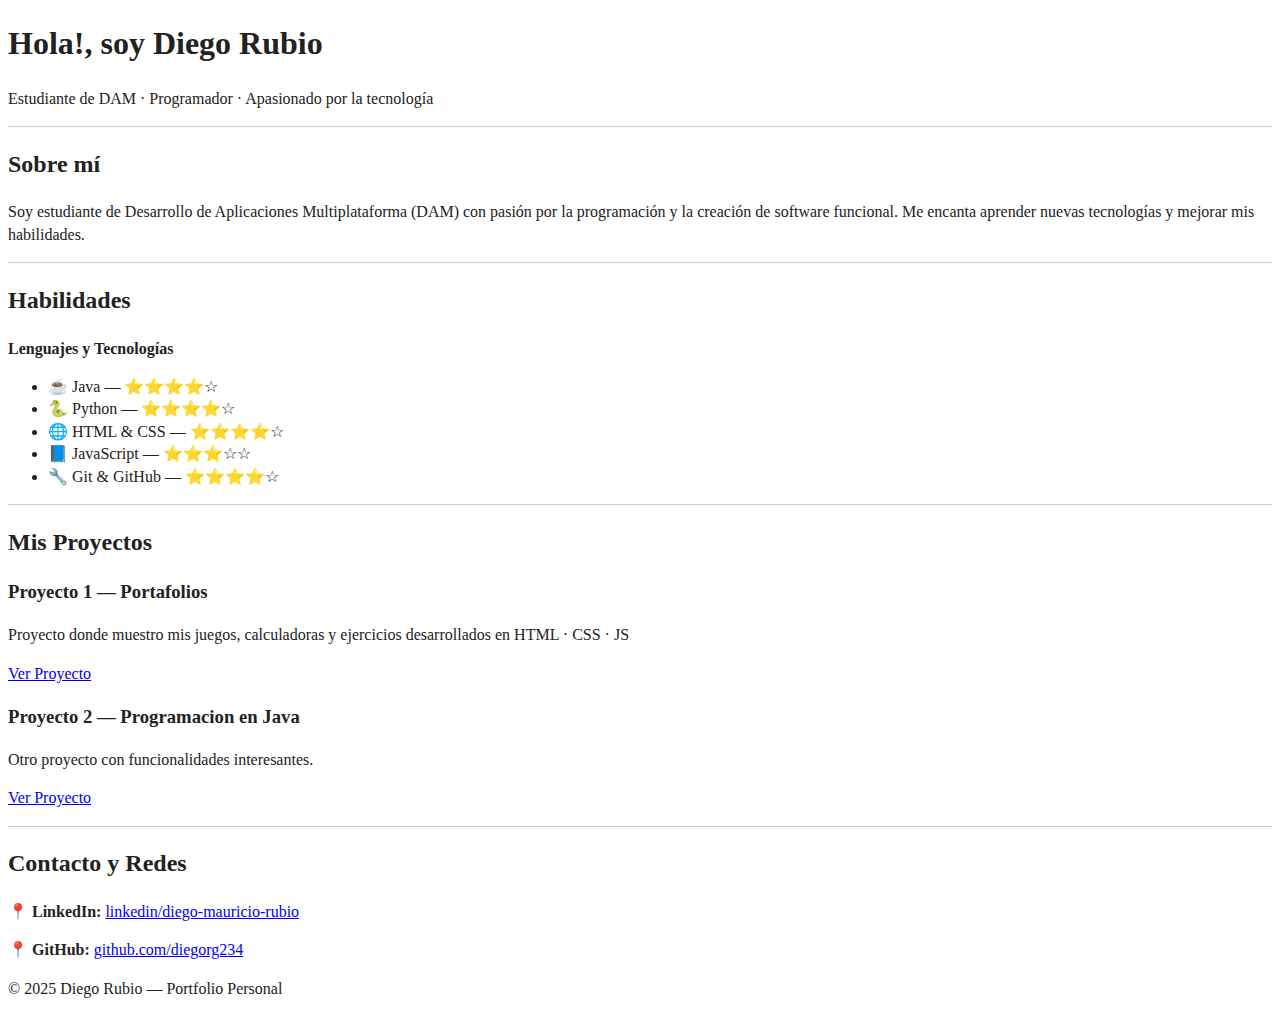
<file: index.html>
<!doctype html>
<html lang="es">

<head>
  <meta charset="utf-8">
  <meta name="viewport" content="width=device-width, initial-scale=1">
  <title>Diego Rubio - Portfolio</title>

  <link rel="stylesheet" href="css/style.css">
  <meta name="description" content="Portfolio de Diego Rubio, estudiante de DAM y programador.">
</head>

<body>

  <!-- HERO -->
  <header class="hero">
    <div class="container">
      <h1>Hola!, soy Diego Rubio</h1>
      <p class="subtitulo">Estudiante de DAM · Programador · Apasionado por la tecnología</p>
    </div>
  </header>

  <hr>

  <!-- SOBRE MI -->
  <section class="container">
    <h2>Sobre mí</h2>
    <p>
      Soy estudiante de Desarrollo de Aplicaciones Multiplataforma (DAM) con pasión por la programación y la creación de software funcional. 
      Me encanta aprender nuevas tecnologías y mejorar mis habilidades.
    </p>
  </section>

  <hr>

  <!-- HABILIDADES -->
  <section class="container">
    <h2>Habilidades</h2>
    <div class="card">
      <p><strong>Lenguajes y Tecnologías</strong></p>
      <ul>
        <li>☕ Java — ⭐⭐⭐⭐☆</li>
        <li>🐍 Python — ⭐⭐⭐⭐☆</li>
        <li>🌐 HTML & CSS — ⭐⭐⭐⭐☆</li>
        <li>📘 JavaScript — ⭐⭐⭐☆☆</li>
        <li>🔧 Git & GitHub — ⭐⭐⭐⭐☆</li>
      </ul>
    </div>
  </section>

  <hr>

  <!-- PROYECTOS -->
  <section class="container">
    <h2>Mis Proyectos</h2>

    <div class="card">
      <h3>Proyecto 1 — Portafolios</h3>
      <p>Proyecto donde muestro mis juegos, calculadoras y ejercicios desarrollados en HTML · CSS · JS</p>

    
      <a href="PortafoliosEntero/portafolios.html" target="_blank" class="btn">Ver Proyecto</a>
    </div>

    <div class="card">
      <h3>Proyecto 2 — Programacion en Java</h3>
      <p>Otro proyecto con funcionalidades interesantes.</p>
      <a href="#" class="btn">Ver Proyecto</a>
    </div>

    <hr>
  </section>


  <!-- CONTACTO -->
  <section class="container">
    <h2>Contacto y Redes</h2>

    <div class="card">
      <p>📍 <strong>LinkedIn:</strong> 
        <a href="https://www.linkedin.com/in/diego-mauricio-rubio-guzman-2079b9398" target="_blank">
          linkedin/diego-mauricio-rubio
        </a>
      </p>

      <p>📍 <strong>GitHub:</strong> 
        <a href="https://github.com/diegorg234" target="_blank">
          github.com/diegorg234
        </a>
      </p>
    </div>
  </section>

  <footer>
    <p>© 2025 Diego Rubio — Portfolio Personal</p>
  </footer>

</body>
</html>
</file>
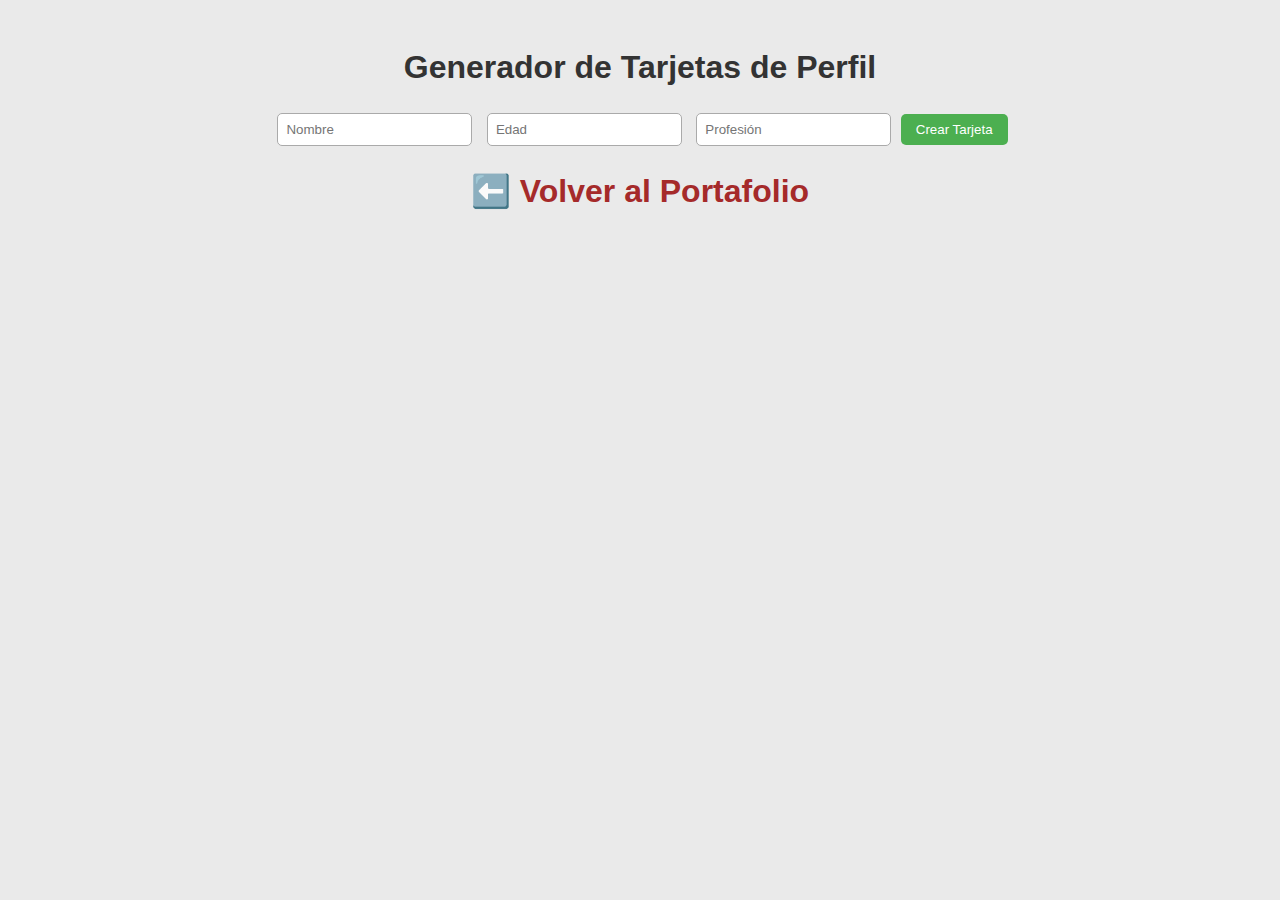
<file: portafolios donde dejar proyectos LLMM/index.html>
<!DOCTYPE html>
<html lang="es">
<head>
    <meta charset="UTF-8">
    <title>Generador de Tarjetas de Perfil</title>
    <link rel="stylesheet" href="styles.css">
</head>
<body>
    <h1>Generador de Tarjetas de Perfil</h1>

    <div class="formulario">
        <input type="text" id="nombre" placeholder="Nombre">
        <input type="number" id="edad" placeholder="Edad">
        <input type="text" id="profesion" placeholder="Profesión">
        <button id="crear">Crear Tarjeta</button>
        <h1><a href="portafolios.html" style="color: brown; text-decoration: none;">⬅️ Volver al Portafolio</a></h1>
    </div>

    <div id="contenedor" class="contenedor"></div>

    <script src="script.js"></script>
</body>
</html>
</file>
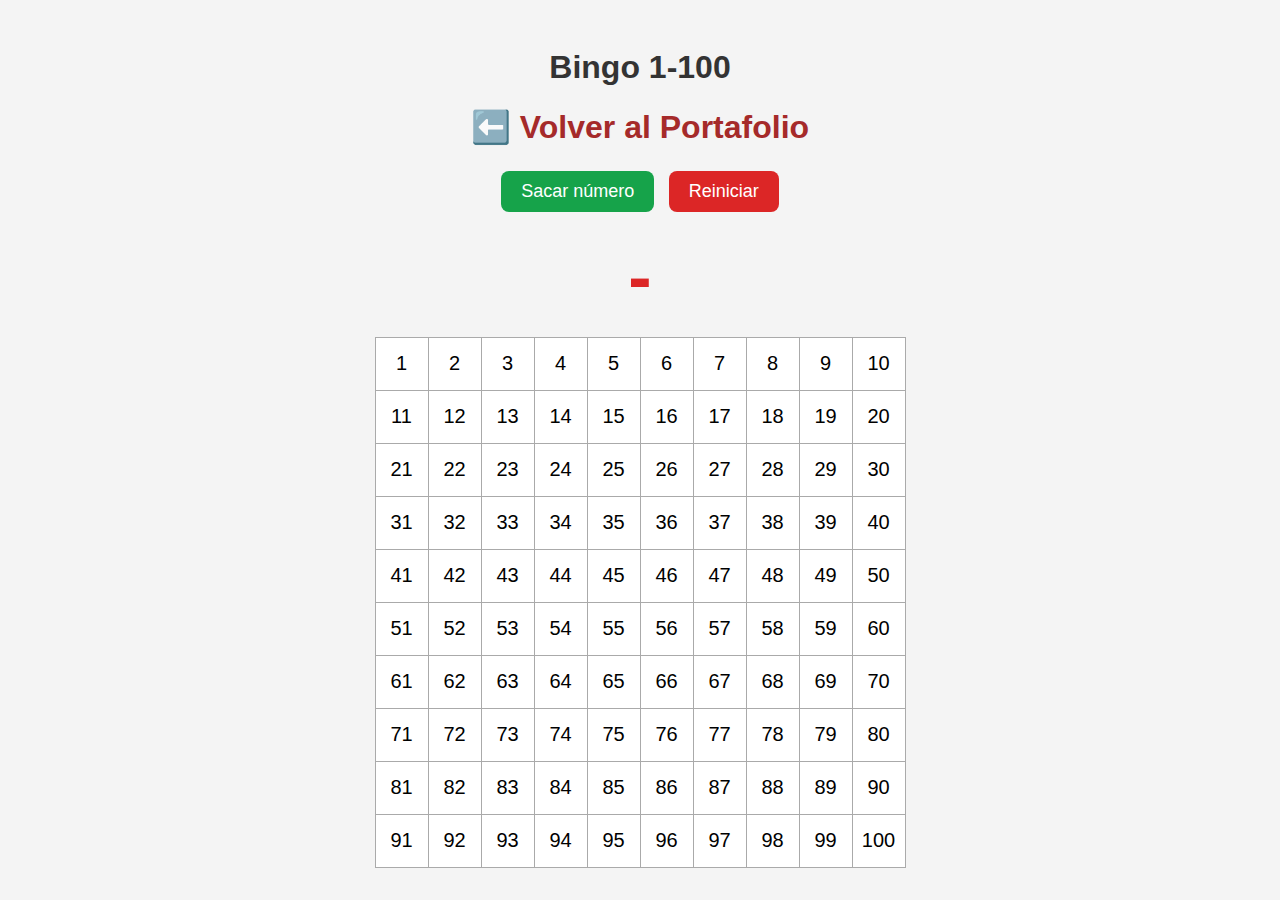
<file: portafolios donde dejar proyectos LLMM/bingo.html>
<!DOCTYPE html>
<html lang="es">
<head>
    <meta charset="UTF-8">
    <title>Bingo 1-100</title>
    <link rel="stylesheet" href="bingo.css">
</head>
<body>
    <h1>Bingo 1-100</h1>

    <div id="controls">
         <h1><a href="portafolios.html" style="color: brown; text-decoration: none;">⬅️ Volver al Portafolio</a></h1>
        <button id="sacarBtn" onclick="sacarNumero()">Sacar número</button>
        <button id="reiniciarBtn" onclick="limpiarBingo()">Reiniciar</button>
    </div>

    <div id="Resultado">-</div>

    <table id="tabla"></table>

    <script src="bingo.js"></script>
</body>
</html>
</file>
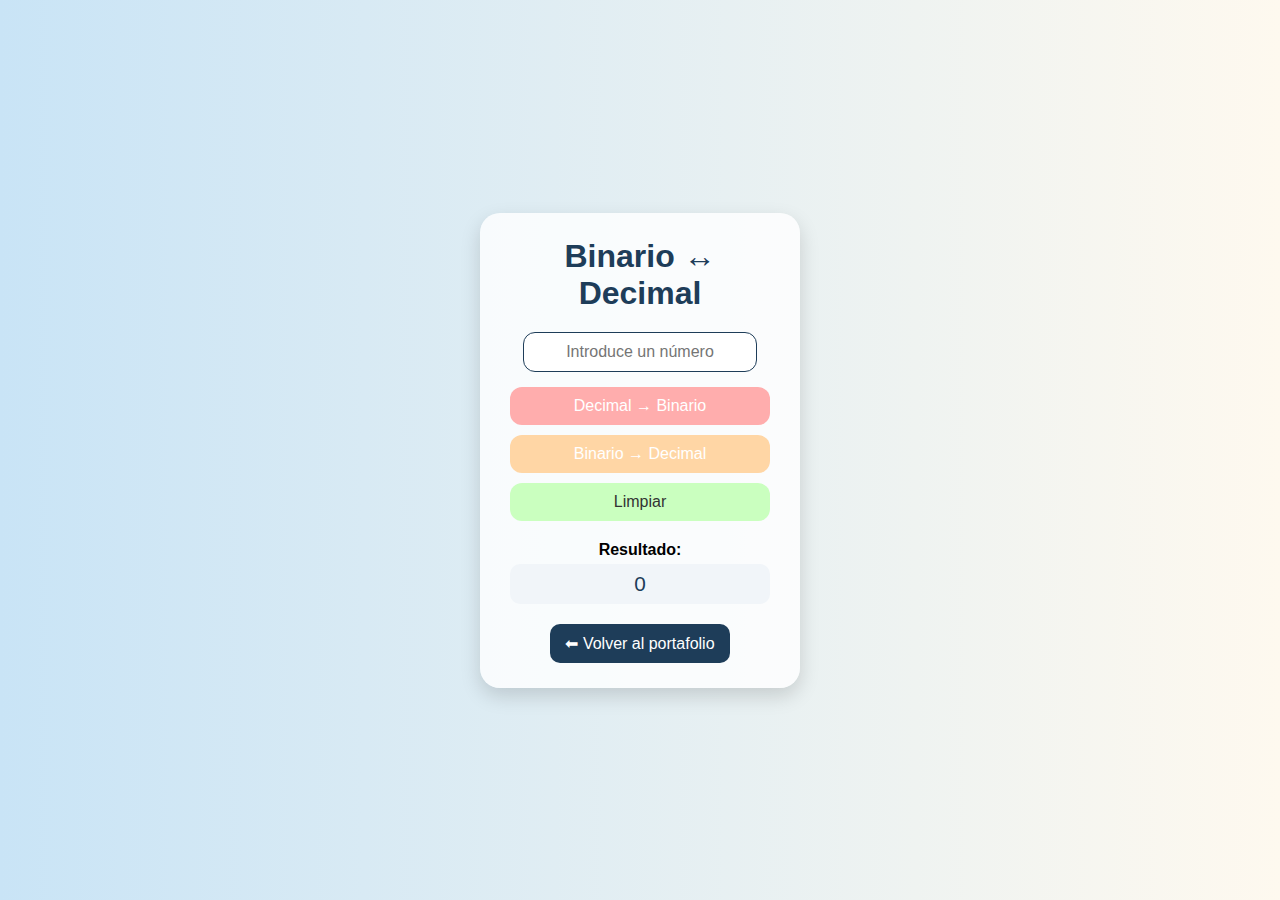
<file: portafolios donde dejar proyectos LLMM/calculadoraabinariadecimalDiego.html>
<!DOCTYPE html>
<html lang="es">
<head>
    <meta charset="UTF-8">
    <meta name="viewport" content="width=device-width, initial-scale=1.0">
    <title>Calculadora Binario–Decimal Diego</title>
    <style>
        /* Reset básico */
        * { margin:0; padding:0; box-sizing:border-box; font-family:'Segoe UI', Tahoma, Geneva, Verdana, sans-serif; }

        body {
            display:flex; justify-content:center; align-items:center;
            height:100vh;
            background: linear-gradient(to right, #c9e4f6, #fef9ef);
        }

        .calculadora {
            background-color:#ffffffcc;
            padding:25px 30px;
            border-radius:20px;
            box-shadow:0 8px 20px rgba(0,0,0,0.15);
            text-align:center;
            width:320px;
        }

        .calculadora h1 { color:#1e3d59; margin-bottom:20px; }

        #entrada {
            width:90%;
            padding:10px;
            border-radius:12px;
            border:1px solid #1e3d59;
            margin-bottom:15px;
            text-align:center;
            font-size:1rem;
        }

        .botones {
            display:flex; flex-direction:column; gap:10px; margin-bottom:20px;
        }

        .botones button {
            padding:10px;
            border:none;
            border-radius:12px;
            font-size:1rem;
            cursor:pointer;
            transition:all 0.3s;
        }

        .botones button:hover {
            transform:translateY(-2px);
            box-shadow:0 5px 15px rgba(0,0,0,0.1);
        }

        .botones button:nth-child(1){background-color:#ffadad; color:#fff;}
        .botones button:nth-child(2){background-color:#ffd6a5; color:#fff;}
        .botones button:nth-child(3){background-color:#caffbf; color:#333;}

        .resultado p:first-child { font-weight:bold; margin-bottom:5px; }
        #salida {
            font-size:1.3rem;
            color:#1e3d59;
            background-color:#f1f5f9;
            padding:8px;
            border-radius:10px;
        }

        a.volver {
            display:inline-block;
            margin-top:20px;
            background:#1e3d59;
            color:#fff;
            padding:10px 15px;
            border-radius:10px;
            text-decoration:none;
            transition:0.3s;
        }
        a.volver:hover { background:#142838; }
    </style>
</head>
<body>
    <div class="calculadora">
        <h1>Binario ↔ Decimal</h1>
        <input type="text" id="entrada" placeholder="Introduce un número" />
        <div class="botones">
            <button onclick="convertirABinario()">Decimal → Binario</button>
            <button onclick="convertirADecimal()">Binario → Decimal</button>
            <button onclick="limpiar()">Limpiar</button>
        </div>
        <div class="resultado">
            <p>Resultado:</p>
            <p id="salida">0</p>
        </div>
        <a href="portafolios.html" class="volver">⬅ Volver al portafolio</a>
    </div>

    <script>
        const entrada = document.getElementById('entrada');
        const salida = document.getElementById('salida');

        function convertirABinario() {
            let valor = entrada.value.trim();
            if(valor === "" || isNaN(valor)){
                salida.textContent = "Introduce un número decimal válido";
                return;
            }
            salida.textContent = parseInt(valor).toString(2);
        }

        function convertirADecimal() {
            let valor = entrada.value.trim();
            if(!/^[01]+$/.test(valor)){
                salida.textContent = "Introduce un número binario válido";
                return;
            }
            salida.textContent = parseInt(valor, 2);
        }

        function limpiar() {
            entrada.value = "";
            salida.textContent = "0";
			
        }
		
    </script>
</body>
</html>
</file>
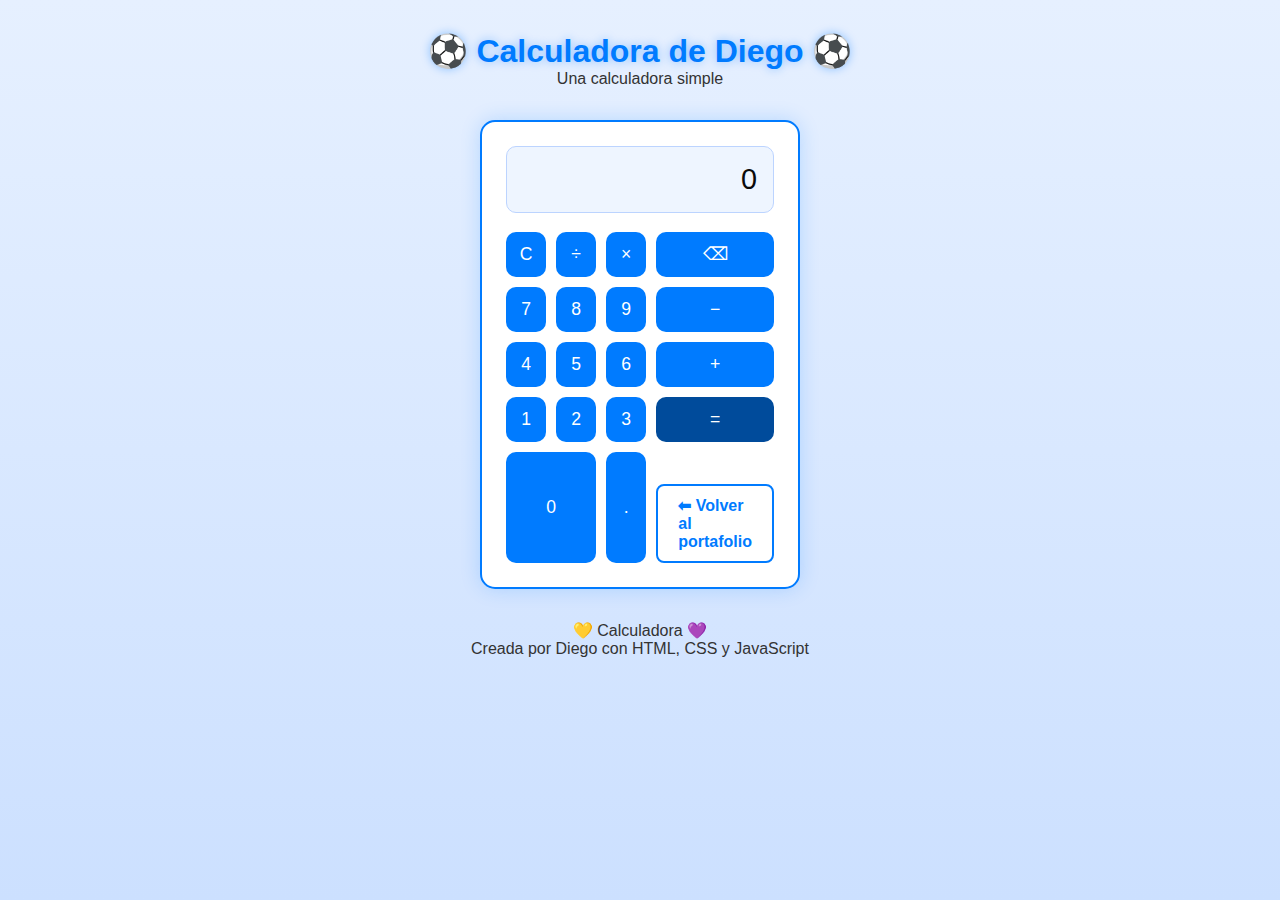
<file: portafolios donde dejar proyectos LLMM/calculadoranormalDiego.html>
<!DOCTYPE html>
<html lang="es">
<head>
  <meta charset="UTF-8">
  <title>Calculadora de Diego ⚽</title>
  <link rel="stylesheet" href="calculadoranormalDiego.css">
  <script src="calculadoranormalDiego.js" defer></script>
</head>

<body>
  <header>
    <h1>⚽ Calculadora de Diego ⚽</h1>
    <p>Una calculadora simple </p>
  </header>

  <main>
    <div class="calc">
      <div class="pantalla" id="pantalla">0</div>

      <div class="botones">
        <button class="btn" data-valor="C">C</button>
        <button class="btn" data-valor="/">÷</button>
        <button class="btn" data-valor="*">×</button>
        <button class="btn" data-valor="⌫">⌫</button>

        <button class="btn" data-valor="7">7</button>
        <button class="btn" data-valor="8">8</button>
        <button class="btn" data-valor="9">9</button>
        <button class="btn" data-valor="-">−</button>

        <button class="btn" data-valor="4">4</button>
        <button class="btn" data-valor="5">5</button>
        <button class="btn" data-valor="6">6</button>
        <button class="btn" data-valor="+">+</button>

        <button class="btn" data-valor="1">1</button>
        <button class="btn" data-valor="2">2</button>
        <button class="btn" data-valor="3">3</button>
        <button class="btn igual" data-valor="=">=</button>

        <button class="btn cero" data-valor="0">0</button>
        <button class="btn" data-valor=".">.</button>
		<a href="portafolios.html" class="btn-volver">⬅ Volver al portafolio</a>
      </div>
    </div>
  </main>

  <footer>
    <p>💛 Calculadora 💜</p>
    <p>Creada por Diego con HTML, CSS y JavaScript</p>
  </footer>
</body>
</html>
</file>
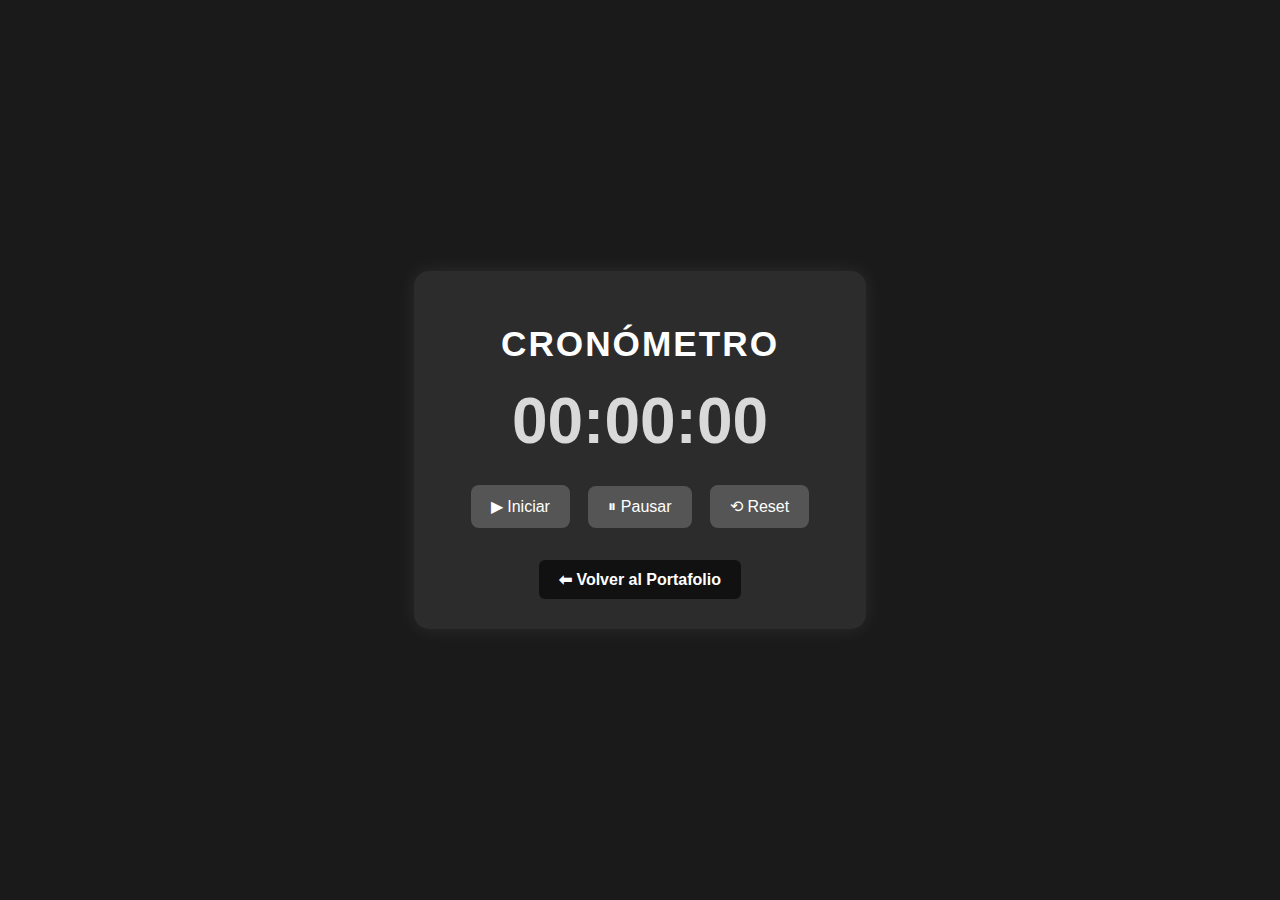
<file: portafolios donde dejar proyectos LLMM/CronometroRELOJ.html>
<!DOCTYPE html>
<html lang="es">
<head>
<meta charset="UTF-8">
<title>Cronómetro</title>

<style>
    body {
        font-family: Arial, sans-serif;
        background: #1a1a1a;
        color: #e6e6e6;
        display: flex;
        justify-content: center;
        align-items: center;
        height: 100vh;
        margin: 0;
    }

    .container {
        text-align: center;
        background: #2c2c2c;
        padding: 30px 50px;
        border-radius: 15px;
        box-shadow: 0px 0px 20px rgba(255,255,255,0.08);
    }

    h1 {
        font-size: 2.2rem;
        margin-bottom: 20px;
        letter-spacing: 2px;
        color: #fff;
    }

    #display {
        font-size: 4rem;
        font-weight: bold;
        margin: 20px 0;
        color: #d9d9d9;
    }

    button {
        background: #555;
        border: none;
        color: white;
        font-size: 1rem;
        padding: 12px 20px;
        margin: 7px;
        border-radius: 8px;
        cursor: pointer;
        transition: 0.2s;
    }

    button:hover {
        background: #888;
    }

    .btn-volver {
        margin-top: 25px;
        display: inline-block;
        background: #111;
        padding: 10px 20px;
        border-radius: 6px;
        text-decoration: none;
        color: white;
        font-weight: bold;
    }

    .btn-volver:hover {
        background: #333;
    }
</style>

<script>
    let tiempo = 0;
    let intervalo;

    function actualizarCronometro() {
        tiempo++;
        let min = String(Math.floor(tiempo / 6000)).padStart(2, '0');
        let seg = String(Math.floor((tiempo / 100) % 60)).padStart(2, '0');
        let ms = String(tiempo % 100).padStart(2, '0');
        document.getElementById("display").textContent = `${min}:${seg}:${ms}`;
    }

    function iniciar() {
        if (!intervalo) {
            intervalo = setInterval(actualizarCronometro, 10);
        }
    }

    function pausar() {
        clearInterval(intervalo);
        intervalo = null;
    }

    function reiniciar() {
        pausar();
        tiempo = 0;
        document.getElementById("display").textContent = "00:00:00";
    }
</script>

</head>
<body>

<div class="container">
    <h1>CRONÓMETRO</h1>

    <div id="display">00:00:00</div>

    <button onclick="iniciar()">▶ Iniciar</button>
    <button onclick="pausar()">⏸ Pausar</button>
    <button onclick="reiniciar()">⟲ Reset</button>

    <br>
    <a href="portafolios.html" class="btn-volver">⬅ Volver al Portafolio</a>
</div>

</body>
</html>
</file>
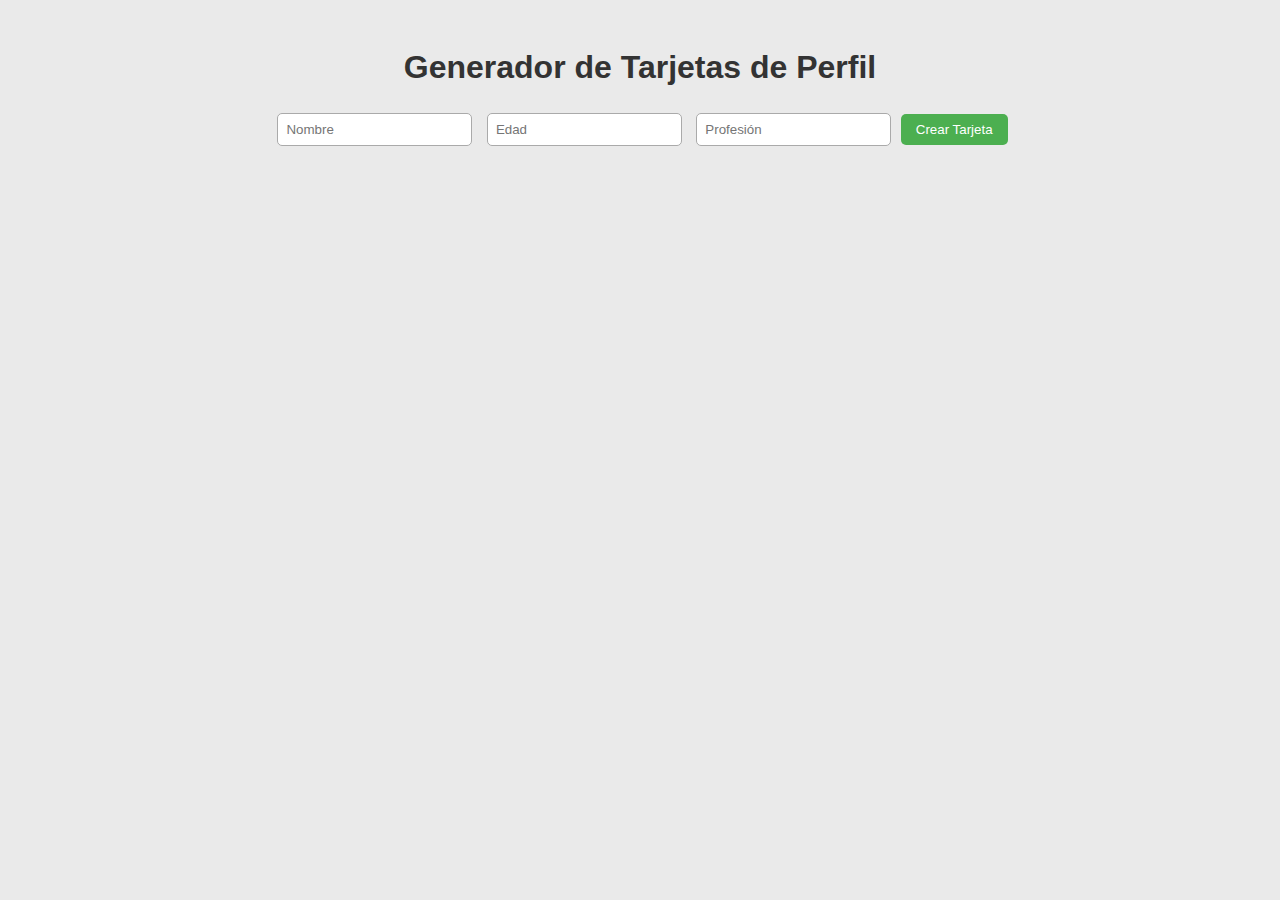
<file: portafolios donde dejar proyectos LLMM/Ejercicio generador tarjetas.html>
<!DOCTYPE html>
<html lang="es">
<head>
  <meta charset="UTF-8">
  <title>Generador de Tarjetas</title>
  <style>
    body {
      font-family: Arial, sans-serif;
      background-color: #eaeaea;
      text-align: center;
      padding: 20px;
    }

    h1 {
      color: #333;
    }

    .formulario {
      margin-bottom: 20px;
    }

    input {
      padding: 8px;
      margin: 5px;
      border-radius: 5px;
      border: 1px solid #aaa;
    }

    button {
      padding: 8px 15px;
      border-radius: 5px;
      border: none;
      background-color: #4CAF50;
      color: white;
      cursor: pointer;
    }

    button:hover {
      background-color: #45a049;
    }

    .contenedor {
      display: flex;
      flex-wrap: wrap;
      justify-content: center;
    }

    .tarjeta {
      border: 2px solid #333;
      padding: 15px;
      margin: 10px;
      border-radius: 10px;
      width: 200px;
      background-color: #f2f2f2;
      box-shadow: 2px 2px 5px rgba(0,0,0,0.2);
      position: relative;
    }

    .tarjeta img {
      width: 100%;
      border-radius: 10px;
      margin-bottom: 10px;
    }

    .tarjeta button.eliminar {
      margin-top: 10px;
      padding: 5px 10px;
      background-color: #ff4d4d;
      color: white;
      border: none;
      border-radius: 5px;
      cursor: pointer;
    }

    .tarjeta button.eliminar:hover {
      background-color: #e60000;
    }
  </style>
</head>
<body>
  <h1>Generador de Tarjetas de Perfil</h1>
  
  <div class="formulario">
    <input type="text" id="nombre" placeholder="Nombre">
    <input type="number" id="edad" placeholder="Edad">
    <input type="text" id="profesion" placeholder="Profesión">
    <button id="crear">Crear Tarjeta</button>
  </div>
  
  <div id="contenedor" class="contenedor"></div>

  <script>
    const nombre = document.getElementById("nombre");
    const edad = document.getElementById("edad");
    const profesion = document.getElementById("profesion");
    const contenedor = document.getElementById("contenedor");
    const crear = document.getElementById("crear");

    crear.addEventListener("click", async function() {
      if (nombre.value === "" || edad.value === "" || profesion.value === "") {
        alert("Por favor, completa todos los campos");
        return;
      }

      // Obtener imagen aleatoria de la API Random User
      let imagenUrl = "";
      try {
        const respuesta = await fetch("https://randomuser.me/api/");
        const data = await respuesta.json();
        imagenUrl = data.results[0].picture.medium;
      } catch (error) {
        console.log("Error al obtener imagen:", error);
        imagenUrl = "https://via.placeholder.com/150"; // fallback
      }

      // Crear tarjeta
      const tarjeta = document.createElement("div");
      tarjeta.classList.add("tarjeta");

      // Cambiar color según la edad
      if (parseInt(edad.value) < 18) {
        tarjeta.style.backgroundColor = "#a0c4ff"; // azul
      } else {
        tarjeta.style.backgroundColor = "#b5e48c"; // verde
      }

      tarjeta.innerHTML = `
        <img src="${imagenUrl}" alt="Foto de perfil">
        <h3>${nombre.value}</h3>
        <p>Edad: ${edad.value}</p>
        <p>Profesión: ${profesion.value}</p>
        <button class="eliminar">Eliminar</button>
      `;

      // Evento para eliminar tarjeta
      tarjeta.querySelector(".eliminar").addEventListener("click", () => {
        tarjeta.remove();
      });

      contenedor.appendChild(tarjeta);

      // Limpiar los campos
      nombre.value = "";
      edad.value = "";
      profesion.value = "";
    });
  </script>
</body>
</html>
</file>
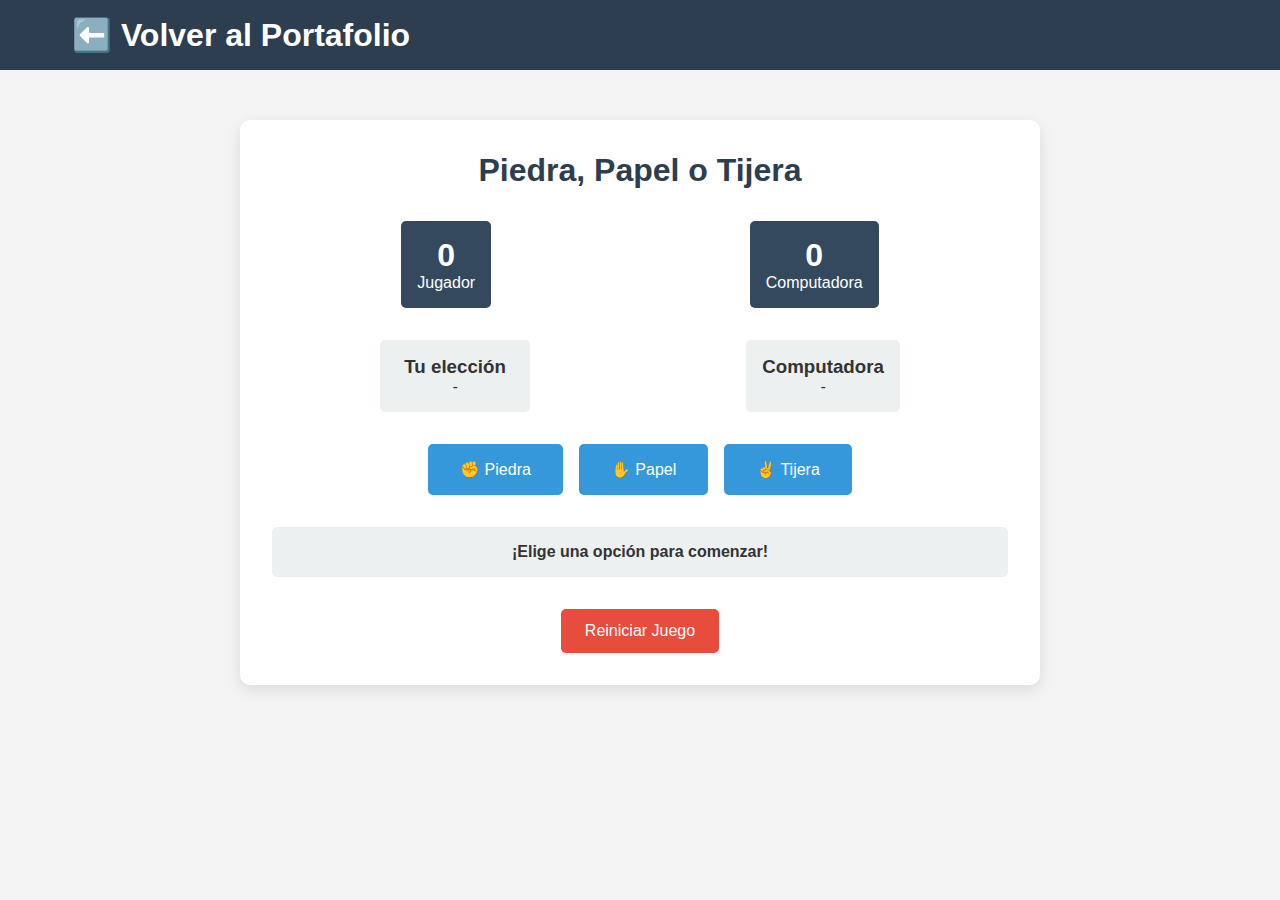
<file: portafolios donde dejar proyectos LLMM/juegoo.html>
<!DOCTYPE html>
<html lang="es">
<head>
    <meta charset="UTF-8">
    <meta name="viewport" content="width=device-width, initial-scale=1.0">
    <title>Piedra, Papel o Tijera</title>
    <link rel="stylesheet" href="juegoo.css">
</head>
<body>
    <header>
        <nav>
            <div class="logo">
                <h1><a href="portafolios.html" style="color: white; text-decoration: none;">⬅️ Volver al Portafolio</a></h1>
            </div>
        </nav>
    </header>

    <div class="juego-container">
        <h1 class="juego-title">Piedra, Papel o Tijera</h1>
        
        <div class="marcador">
            <div class="marcador-item">
                <span class="marcador-numero" id="marcador-usuario">0</span>
                <span>Jugador</span>
            </div>
            <div class="marcador-item">
                <span class="marcador-numero" id="marcador-computadora">0</span>
                <span>Computadora</span>
            </div>
        </div>

        <div class="elecciones">
            <div class="eleccion">
                <h3>Tu elección</h3>
                <div id="eleccion-usuario">-</div>
            </div>
            <div class="eleccion">
                <h3>Computadora</h3>
                <div id="eleccion-computadora">-</div>
            </div>
        </div>

        <div class="opciones">
            <button class="opcion-btn" data-opcion="piedra">✊ Piedra</button>
            <button class="opcion-btn" data-opcion="papel">✋ Papel</button>
            <button class="opcion-btn" data-opcion="tijera">✌️ Tijera</button>
        </div>

        <div class="resultado" id="resultado">
            ¡Elige una opción para comenzar!
        </div>

        <button class="btn reiniciar-btn" id="reiniciar">Reiniciar Juego</button>
    </div>

    <script src="juegoo.js"></script>
</body>
</html>
</file>
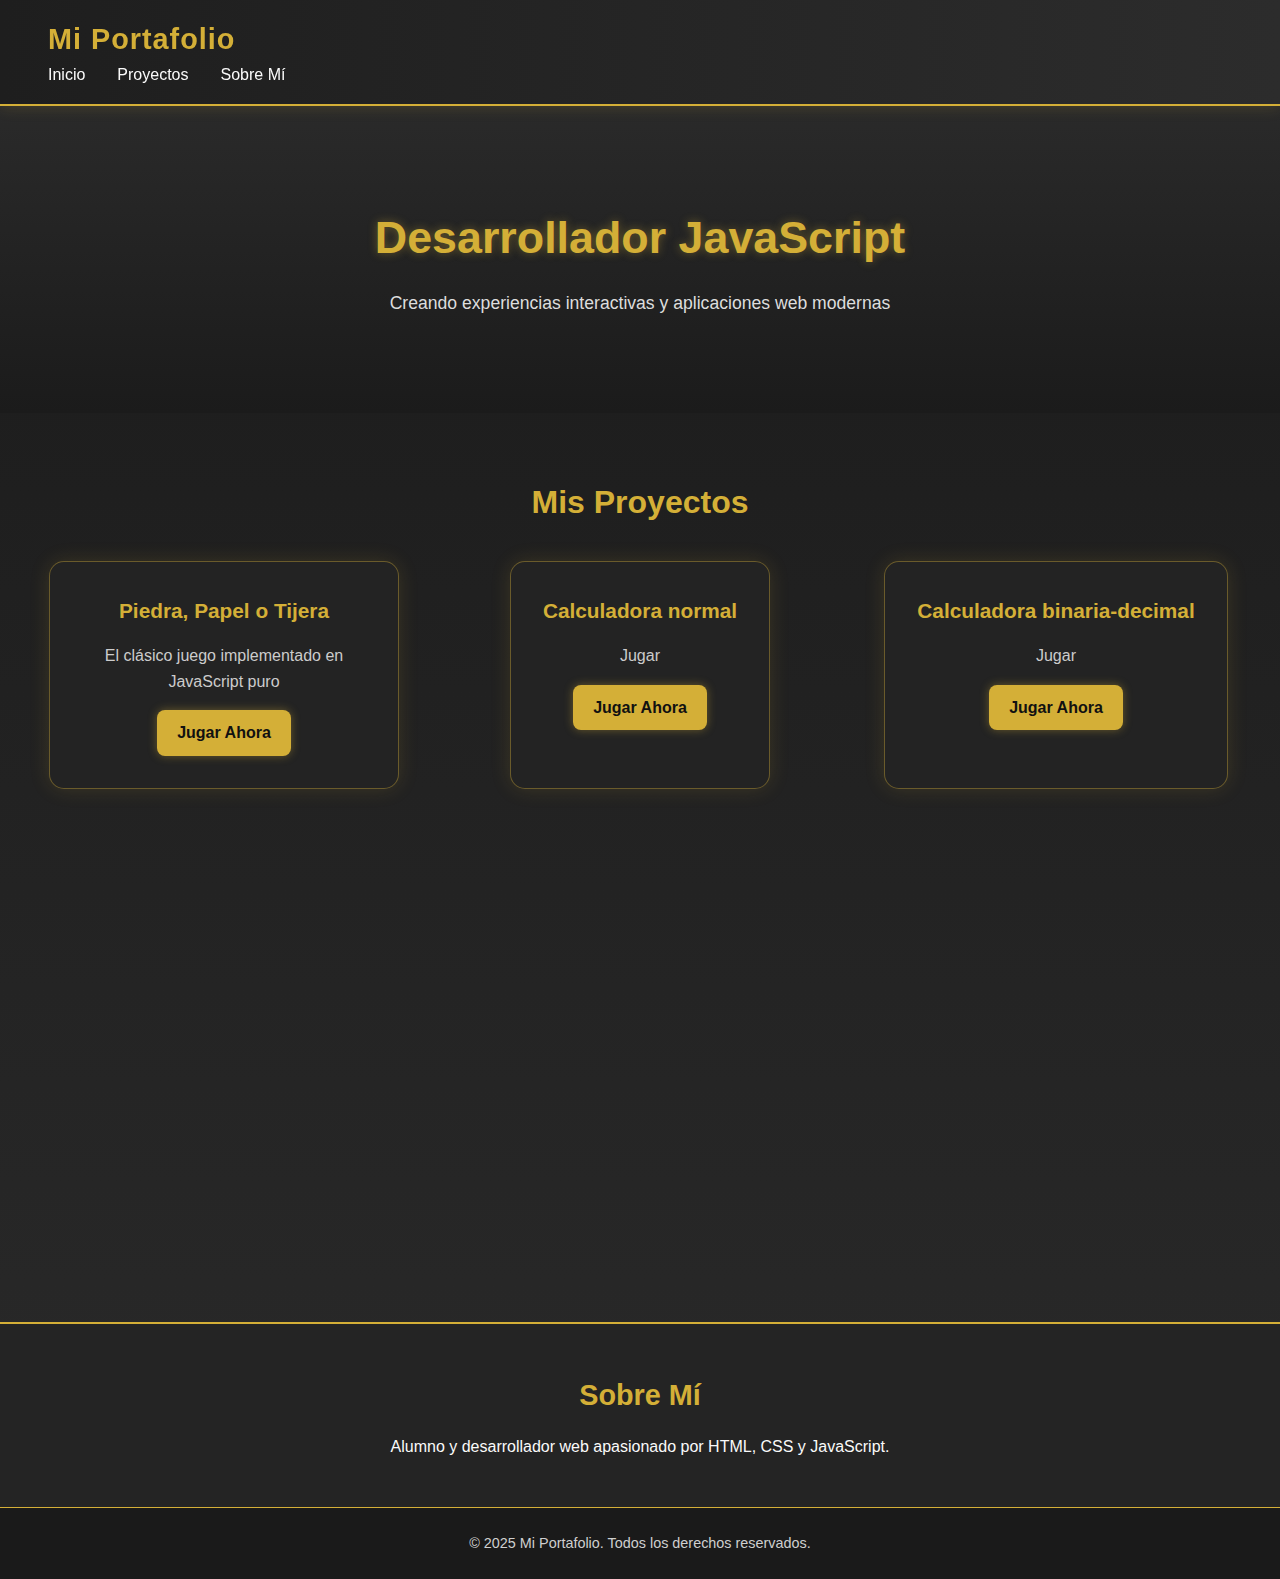
<file: portafolios donde dejar proyectos LLMM/portafolios.html>
<!DOCTYPE html>
<html lang="es">
<head>
    <meta charset="UTF-8">
    <meta name="viewport" content="width=device-width, initial-scale=1.0">
    <title>Mi Portafolio JavaScript</title>
    <link rel="stylesheet" href="portafolios.css">
</head>
<body>
    <header>
        <nav>
            <div class="logo">
                <h1>Mi Portafolio</h1>
            </div>
            <ul class="nav-links">
                <li><a href="#inicio">Inicio</a></li>
                <li><a href="#proyectos">Proyectos</a></li>
                <li><a href="#sobre-mi">Sobre Mí</a></li>
            </ul>
        </nav>
    </header>

    <main>
        <section id="inicio" class="hero">
            <div class="hero-content">
                <h2>Desarrollador JavaScript</h2>
                <p>Creando experiencias interactivas y aplicaciones web modernas</p>
            </div>
        </section>

        <section id="proyectos" class="proyectos">
            <h2>Mis Proyectos</h2>
            <div class="proyectos-grid">

                <div class="proyecto-card">
                    <h3>Piedra, Papel o Tijera</h3>
                    <p>El clásico juego implementado en JavaScript puro</p>
                    <a href="juegoo.html" class="btn">Jugar Ahora</a>
                </div>

                <div class="proyecto-card">
                    <h3>Calculadora normal</h3>
                    <p>Jugar</p>
                    <a href="calculadoranormalDiego.html" class="btn">Jugar Ahora</a>
                </div>

                <div class="proyecto-card">
                    <h3>Calculadora binaria-decimal</h3>
                    <p>Jugar</p>
                    <a href="calculadoraabinariadecimalDiego.html" class="btn">Jugar Ahora</a>
                </div>

                <div class="proyecto-card">
                    <h3>Cronómetro</h3>
                    <p>Jugar</p>
                    <a href="CronometroRELOJ.html" class="btn">Jugar Ahora</a>
                </div>
                
                <div class="proyecto-card">
                    <h3>Ruleta Aleatoria</h3>
                    <p>Jugar</p>
                    <a href="ruleta.html" class="btn">Jugar Ahora</a>
                </div>
                
                <div class="proyecto-card">
                    <h3>Bingo</h3>
                    <p>Jugar</p>
                    <a href="bingo.html" class="btn">Jugar Ahora</a>
                </div>
                <div class="proyecto-card">
                    <h3>Generador de tarjetas</h3>
                    <p>Jugar</p>
                    <a href="index.html" class="btn">Jugar Ahora</a>
                </div>
                

            </div>
        </section>

        <section id="sobre-mi" class="sobre-mi">
            <h2>Sobre Mí</h2>
            <p>Alumno y desarrollador web apasionado por HTML, CSS y JavaScript.</p>
        </section>
    </main>

    <footer>
        <p>&copy; 2025 Mi Portafolio. Todos los derechos reservados.</p>
    </footer>

    <script src="portafolios.js"></script>
</body>
</html>
</file>
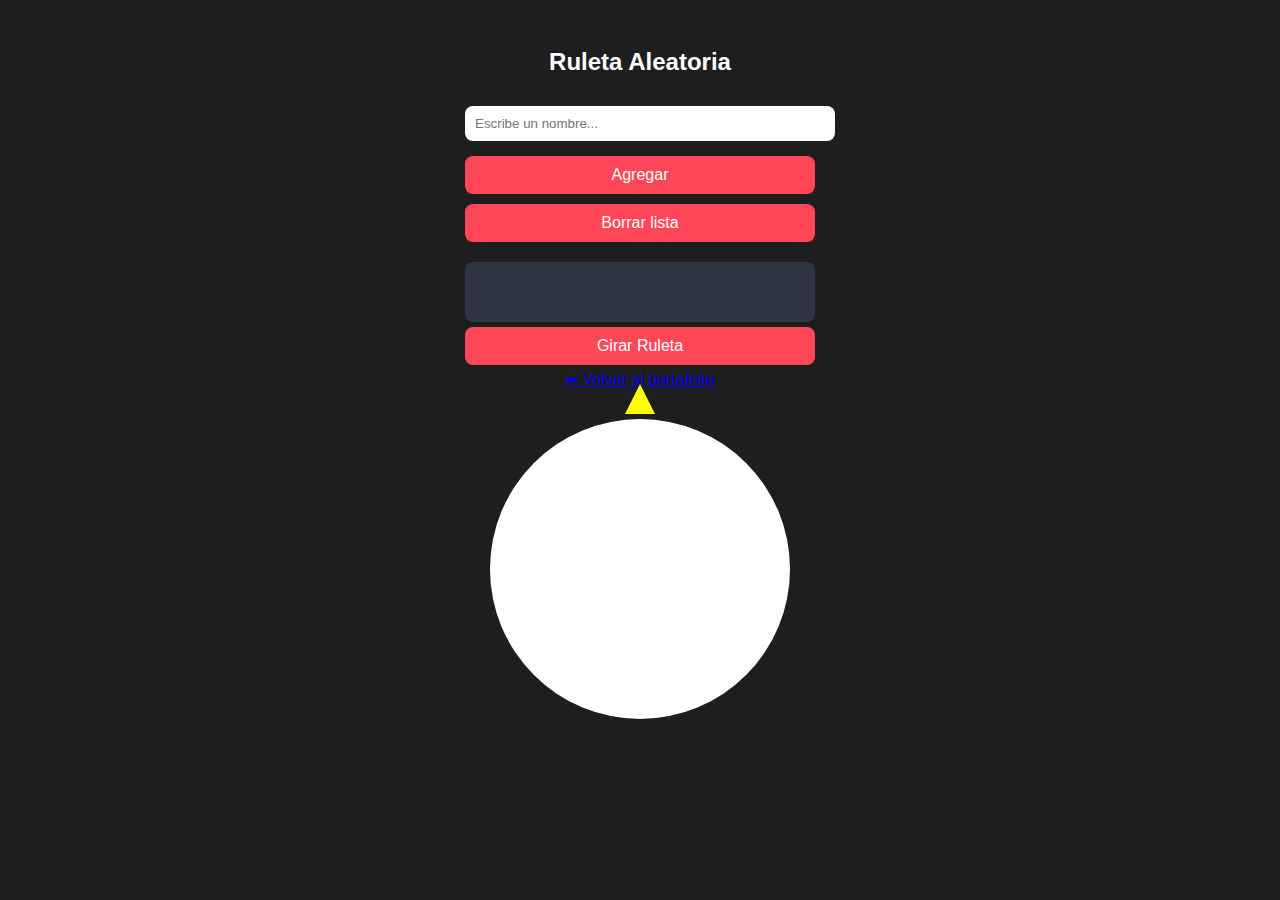
<file: portafolios donde dejar proyectos LLMM/ruleta.html>
<!DOCTYPE html>
<html lang="es">
<head>
<meta charset="UTF-8">
<meta name="viewport" content="width=device-width, initial-scale=1.0">
<title>Ruleta Aleatoria</title>
<style>
    body {
        font-family: Arial, sans-serif;
        background: #1e1e1e;
        color: white;
        display: flex;
        flex-direction: column;
        align-items: center;
        padding: 20px;
    }
    .container {
        width: 350px;
        text-align: center;
    }
    input {
        width: 100%;
        padding: 10px;
        margin: 10px 0;
        border-radius: 8px;
        border: none;
        outline: none;
    }
    button {
        width: 100%;
        padding: 10px;
        margin: 5px 0;
        border: none;
        border-radius: 8px;
        background: #ff4757;
        color: white;
        cursor: pointer;
        transition: 0.2s;
        font-size: 16px;
    }
    button:hover { background: #e84118; }
    #lista {
        margin-top: 15px;
        background: #2f3542;
        padding: 10px;
        border-radius: 8px;
        min-height: 40px;
    }
    #ruleta-container {
        margin-top: 30px;
        position: relative;
    }
    #flecha {
        width: 0;
        height: 0;
        border-left: 15px solid transparent;
        border-right: 15px solid transparent;
        border-bottom: 30px solid yellow;
        position: absolute;
        top: -35px;
        left: 50%;
        transform: translateX(-50%);
        z-index: 10;
    }
    #ruleta {
        border-radius: 50%;
        background: white;
    }
    #resultado {
        margin-top: 20px;
        font-size: 20px;
        font-weight: bold;
        color: #ffdd59;
    }
</style>
</head>
<body>

<div class="container">
    <h2>Ruleta Aleatoria</h2>

    <input id="nombre" type="text" placeholder="Escribe un nombre...">
    <button onclick="agregar()">Agregar</button>
    <button onclick="borrarLista()">Borrar lista</button>

    <div id="lista"></div>

    <button onclick="girar()">Girar Ruleta</button>
   <a href="portafolios.html" class="btn-volver">⬅ Volver al portafolio</a>
    <div id="ruleta-container">
        <div id="flecha"></div>
        <canvas id="ruleta" width="300" height="300"></canvas>
    </div>

    <div id="resultado"></div>
</div>

<script>
let elementos = [];
let ruleta = document.getElementById("ruleta");
let ctx = ruleta.getContext("2d");
let anguloActual = 0;

function dibujarRuleta() {
    let total = elementos.length;
    let anguloPorcion = (2 * Math.PI) / total;

    for (let i = 0; i < total; i++) {
        let angInicio = i * anguloPorcion;
        let angFinal = angInicio + anguloPorcion;

        ctx.beginPath();
        ctx.moveTo(150, 150);
        ctx.arc(150, 150, 150, angInicio, angFinal);
        ctx.fillStyle = `hsl(${(i * 360) / total}, 70%, 55%)`;
        ctx.fill();
        ctx.stroke();

        ctx.save();
        ctx.translate(150, 150);
        ctx.rotate(angInicio + anguloPorcion / 2);
        ctx.textAlign = "right";
        ctx.fillStyle = "black";
        ctx.font = "16px Arial";
        ctx.fillText(elementos[i], 130, 5);
        ctx.restore();
    }
}

function actualizarLista() {
    document.getElementById("lista").innerHTML = elementos.join(", ");
    ctx.clearRect(0, 0, 300, 300);
    if (elementos.length > 0) dibujarRuleta();
}

function agregar() {
    let nombre = document.getElementById("nombre").value.trim();
    if (nombre === "") return;

    if (elementos.includes(nombre)) {
        alert("Ese nombre ya está en la lista.");
        return;
    }

    elementos.push(nombre);
    document.getElementById("nombre").value = "";
    actualizarLista();
}

function borrarLista() {
    elementos = [];
    actualizarLista();
    document.getElementById("resultado").innerText = "";
}

function girar() {
    if (elementos.length === 0) return;

    let total = elementos.length;
    let anguloPorcion = (2 * Math.PI) / total;

    let ganador = Math.floor(Math.random() * total);
    let anguloGanador = ganador * anguloPorcion + anguloPorcion / 2;

    let rotacionFinal = (Math.PI * 8) + (2 * Math.PI - anguloGanador);
    let inicio = null;

    function animar(timestamp) {
        if (!inicio) inicio = timestamp;
        let progreso = (timestamp - inicio) / 3000;
        if (progreso >= 1) progreso = 1;

        anguloActual = rotacionFinal * progreso;

        ctx.save();
        ctx.clearRect(0, 0, 300, 300);
        ctx.translate(150, 150);
        ctx.rotate(anguloActual);
        ctx.translate(-150, -150);
        dibujarRuleta();
        ctx.restore();

        if (progreso < 1) {
            requestAnimationFrame(animar);
        } else {
            document.getElementById("resultado").innerText = "Ganador: " + elementos[ganador];
        }
    }

    requestAnimationFrame(animar);
}
</script>

</body>
</html>
</file>
<file: css/style.css>
/*! HTML5 Boilerplate v9.0.1 | MIT License | https://html5boilerplate.com/ */

/* main.css 3.0.0 | MIT License | https://github.com/h5bp/main.css#readme */
/*
 * What follows is the result of much research on cross-browser styling.
 * Credit left inline and big thanks to Nicolas Gallagher, Jonathan Neal,
 * Kroc Camen, and the H5BP dev community and team.
 */

/* ==========================================================================
   Base styles: opinionated defaults
   ========================================================================== */

html {
  color: #222;
  font-size: 1em;
  line-height: 1.4;
}

/*
 * Remove text-shadow in selection highlight:
 * https://twitter.com/miketaylr/status/12228805301
 *
 * Customize the background color to match your design.
 */

::-moz-selection {
  background: #b3d4fc;
  text-shadow: none;
}

::selection {
  background: #b3d4fc;
  text-shadow: none;
}

/*
 * A better looking default horizontal rule
 */

hr {
  display: block;
  height: 1px;
  border: 0;
  border-top: 1px solid #ccc;
  margin: 1em 0;
  padding: 0;
}

/*
 * Remove the gap between audio, canvas, iframes,
 * images, videos and the bottom of their containers:
 * https://github.com/h5bp/html5-boilerplate/issues/440
 */

audio,
canvas,
iframe,
img,
svg,
video {
  vertical-align: middle;
}

/*
 * Remove default fieldset styles.
 */

fieldset {
  border: 0;
  margin: 0;
  padding: 0;
}

/*
 * Allow only vertical resizing of textareas.
 */

textarea {
  resize: vertical;
}

/* ==========================================================================
   Author's custom styles
   ========================================================================== */

/* ==========================================================================
   Helper classes
   ========================================================================== */

/*
 * Hide visually and from screen readers
 */

.hidden,
[hidden] {
  display: none !important;
}

/*
 * Hide only visually, but have it available for screen readers:
 * https://snook.ca/archives/html_and_css/hiding-content-for-accessibility
 *
 * 1. For long content, line feeds are not interpreted as spaces and small width
 *    causes content to wrap 1 word per line:
 *    https://medium.com/@jessebeach/beware-smushed-off-screen-accessible-text-5952a4c2cbfe
 */

.visually-hidden {
  border: 0;
  clip: rect(0, 0, 0, 0);
  height: 1px;
  margin: -1px;
  overflow: hidden;
  padding: 0;
  position: absolute;
  white-space: nowrap;
  width: 1px;
  /* 1 */
}

/*
 * Extends the .visually-hidden class to allow the element
 * to be focusable when navigated to via the keyboard:
 * https://www.drupal.org/node/897638
 */

.visually-hidden.focusable:active,
.visually-hidden.focusable:focus {
  clip: auto;
  height: auto;
  margin: 0;
  overflow: visible;
  position: static;
  white-space: inherit;
  width: auto;
}

/*
 * Hide visually and from screen readers, but maintain layout
 */

.invisible {
  visibility: hidden;
}

/*
 * Clearfix: contain floats
 *
 * The use of `table` rather than `block` is only necessary if using
 * `::before` to contain the top-margins of child elements.
 */

.clearfix::before,
.clearfix::after {
  content: "";
  display: table;
}

.clearfix::after {
  clear: both;
}

/* ==========================================================================
   EXAMPLE Media Queries for Responsive Design.
   These examples override the primary ('mobile first') styles.
   Modify as content requires.
   ========================================================================== */

@media only screen and (min-width: 35em) {
  /* Style adjustments for viewports that meet the condition */
}

@media print,
  (-webkit-min-device-pixel-ratio: 1.25),
  (min-resolution: 1.25dppx),
  (min-resolution: 120dpi) {
  /* Style adjustments for high resolution devices */
}

/* ==========================================================================
   Print styles.
   Inlined to avoid the additional HTTP request:
   https://www.phpied.com/delay-loading-your-print-css/
   ========================================================================== */

@media print {
  *,
  *::before,
  *::after {
    background: #fff !important;
    color: #000 !important;
    /* Black prints faster */
    box-shadow: none !important;
    text-shadow: none !important;
  }

  a,
  a:visited {
    text-decoration: underline;
  }

  a[href]::after {
    content: " (" attr(href) ")";
  }

  abbr[title]::after {
    content: " (" attr(title) ")";
  }

  /*
   * Don't show links that are fragment identifiers,
   * or use the `javascript:` pseudo protocol
   */
  a[href^="#"]::after,
  a[href^="javascript:"]::after {
    content: "";
  }

  pre {
    white-space: pre-wrap !important;
  }

  pre,
  blockquote {
    border: 1px solid #999;
    page-break-inside: avoid;
  }

  tr,
  img {
    page-break-inside: avoid;
  }

  p,
  h2,
  h3 {
    orphans: 3;
    widows: 3;
  }

  h2,
  h3 {
    page-break-after: avoid;
  }
}
</file>
<file: portafolios donde dejar proyectos LLMM/styles.css>
body {
  font-family: Arial, sans-serif;
  background-color: #eaeaea;
  text-align: center;
  padding: 20px;
}

h1 {
  color: #333;
}

.formulario {
  margin-bottom: 20px;
}

input {
  padding: 8px;
  margin: 5px;
  border-radius: 5px;
  border: 1px solid #aaa;
}

button {
  padding: 8px 15px;
  border-radius: 5px;
  border: none;
  background-color: #4CAF50;
  color: white;
  cursor: pointer;
}

button:hover {
  background-color: #45a049;
}

.contenedor {
  display: flex;
  flex-wrap: wrap;
  justify-content: center;
}

.tarjeta {
  border: 2px solid #333;
  padding: 15px;
  margin: 10px;
  border-radius: 10px;
  width: 200px;
  background-color: #f2f2f2;
  box-shadow: 2px 2px 5px rgba(0,0,0,0.2);
  position: relative;
}

.tarjeta img {
  width: 100%;
  border-radius: 10px;
  margin-bottom: 10px;
}

.tarjeta button.eliminar {
  margin-top: 10px;
  padding: 5px 10px;
  background-color: #ff4d4d;
  color: white;
  border: none;
  border-radius: 5px;
  cursor: pointer;
}

.tarjeta button.eliminar:hover {
  background-color: #e60000;
}
</file>
<file: portafolios donde dejar proyectos LLMM/bingo.css>
body {
    font-family: Arial, sans-serif;
    background-color: #f4f4f4;
    text-align: center;
    padding: 20px;
}

h1 {
    color: #333;
    margin-bottom: 20px;
}

#controls {
    margin-bottom: 20px;
}

button {
    padding: 10px 20px;
    margin: 5px;
    font-size: 18px;
    border: none;
    border-radius: 8px;
    cursor: pointer;
    transition: 0.2s;
}

#sacarBtn {
    background-color: #16a34a;
    color: white;
}

#sacarBtn:hover {
    background-color: #15803d;
}

#reiniciarBtn {
    background-color: #dc2626;
    color: white;
}

#reiniciarBtn:hover {
    background-color: #b91c1c;
}

#Resultado {
    font-size: 70px;
    font-weight: bold;
    color: #dc2626;
    margin: 20px 0;
    transition: transform 0.15s, color 0.3s;
}

table {
    margin: 0 auto;
    border-collapse: collapse;
}

td {
    width: 50px;
    height: 50px;
    text-align: center;
    border: 1px solid #aaa;
    font-size: 20px;
    background-color: white;
    transition: 0.2s;
}

td.sacado {
    background-color: #16a34a;
    color: white;
    font-weight: bold;
    transform: scale(1.2);
}
</file>
<file: portafolios donde dejar proyectos LLMM/calculadoranormalDiego.css>
* {
    margin: 0;
    padding: 0;
    box-sizing: border-box;
    font-family: 'Poppins', sans-serif;
}

:root {
    --azul: #007bff;
    --azul-claro: #66b2ff;
    --gris: #f4f6f8;
    --blanco: #fff;
    --negro: #0a0a0a;
}

body {
    background: linear-gradient(180deg, #e6f0ff, #cce0ff);
    color: var(--negro);
    display: flex;
    flex-direction: column;
    align-items: center;
    min-height: 100vh;
    padding: 2rem;
}

header {
    text-align: center;
    margin-bottom: 2rem;
}

h1 {
    color: var(--azul);
    text-shadow: 0 0 10px rgba(0, 123, 255, 0.4);
}

p {
    color: #333;
}

.calc {
    background-color: var(--blanco);
    border: 2px solid var(--azul);
    border-radius: 15px;
    padding: 1.5rem;
    width: 320px;
    box-shadow: 0 0 20px rgba(0, 123, 255, 0.2);
}

.pantalla {
    background-color: #eef5ff;
    color: var(--negro);
    font-size: 1.8rem;
    padding: 1rem;
    border-radius: 10px;
    text-align: right;
    margin-bottom: 1.2rem;
    border: 1px solid #bcd4ff;
}

.botones {
    display: grid;
    grid-template-columns: repeat(4, 1fr);
    gap: 10px;
}

.btn {
    background-color: var(--azul);
    color: var(--blanco);
    border: none;
    border-radius: 10px;
    padding: 12px;
    font-size: 1.1rem;
    cursor: pointer;
    transition: 0.3s;
}

.btn:hover {
    background-color: var(--azul-claro);
    transform: scale(1.05);
}

.igual {
    background-color: #004b9b;
}

.cero {
    grid-column: span 2;
}

footer {
    margin-top: 2rem;
    text-align: center;
    color: #333;
}

.btn-volver {
    margin-top: 2rem;
    display: inline-block;
    text-decoration: none;
    border: 2px solid var(--azul);
    padding: 10px 20px;
    border-radius: 8px;
    color: var(--azul);
    font-weight: 600;
    transition: 0.3s;
}

.btn-volver:hover {
    background-color: var(--azul);
    color: var(--blanco);
}
</file>
<file: portafolios donde dejar proyectos LLMM/juegoo.css>
* {
  margin: 0;
  padding: 0;
  box-sizing: border-box;
}

body {
  font-family: 'Arial', sans-serif;
  background-color: #f4f4f4;
  color: #333;
}

header {
  background: #2c3e50;
  color: white;
  padding: 1rem 0;
  position: fixed;
  width: 100%;
  top: 0;
  z-index: 1000;
}

nav {
  display: flex;
  justify-content: space-between;
  align-items: center;
  max-width: 1200px;
  margin: 0 auto;
  padding: 0 2rem;
}

.nav-links {
  display: flex;
  list-style: none;
  gap: 2rem;
}

.nav-links a {
  color: white;
  text-decoration: none;
  transition: color 0.3s;
}

.nav-links a:hover {
  color: #3498db;
}

/* Juego */
.juego-container {
  max-width: 800px;
  margin: 120px auto 50px;
  padding: 2rem;
  background: white;
  border-radius: 10px;
  box-shadow: 0 5px 15px rgba(0,0,0,0.1);
  text-align: center;
}

.juego-title {
  color: #2c3e50;
  margin-bottom: 1.5rem;
}

.marcador {
  display: flex;
  justify-content: space-around;
  margin: 2rem 0;
}

.marcador-item {
  background: #34495e;
  color: white;
  padding: 1rem;
  border-radius: 5px;
}

.marcador-numero {
  font-size: 2rem;
  font-weight: bold;
  display: block;
}

.opciones {
  display: flex;
  justify-content: center;
  gap: 1rem;
  margin: 2rem 0;
}

.opcion-btn {
  background: #3498db;
  color: white;
  border: none;
  padding: 1rem 2rem;
  border-radius: 5px;
  cursor: pointer;
  font-size: 1rem;
  transition: 0.3s;
}

.opcion-btn:hover {
  background: #2980b9;
  transform: scale(1.05);
}

.resultado {
  padding: 1rem;
  background: #ecf0f1;
  border-radius: 5px;
  margin: 2rem 0;
  font-weight: bold;
}

.elecciones {
  display: flex;
  justify-content: space-around;
  margin: 2rem 0;
}

.eleccion {
  background: #ecf0f1;
  padding: 1rem;
  border-radius: 5px;
  min-width: 150px;
}

.reiniciar-btn {
  background: #e74c3c;
  color: white;
  padding: 0.8rem 1.5rem;
  border: none;
  border-radius: 5px;
  cursor: pointer;
  font-size: 1rem;
}

.reiniciar-btn:hover {
  background: #c0392b;
}
</file>
<file: portafolios donde dejar proyectos LLMM/portafolios.css>
/* ---------- RESET ---------- */
* {
    margin: 0;
    padding: 0;
    box-sizing: border-box;
    font-family: 'Poppins', sans-serif;
}

/* ---------- PALETA ---------- */
:root {
    --dorado: #d4af37;
    --dorado-claro: #f2d77e;
    --negro: #111;
    --gris-oscuro: #1e1e1e;
    --gris-claro: #2c2c2c;
    --blanco: #fafafa;
}

/* ---------- BODY ---------- */
body {
    background: linear-gradient(180deg, #1a1a1a, #2a2a2a);
    color: var(--blanco);
    line-height: 1.6;
    overflow-x: hidden;
}

/* ---------- HEADER ---------- */
header {
    background: linear-gradient(90deg, var(--gris-oscuro), var(--gris-claro));
    border-bottom: 2px solid var(--dorado);
    box-shadow: 0 0 15px rgba(212, 175, 55, 0.2);
    padding: 1rem 3rem;
    display: flex;
    justify-content: space-between;
    align-items: center;
    position: sticky;
    top: 0;
    z-index: 10;
}

.logo h1 {
    color: var(--dorado);
    font-size: 1.8rem;
    letter-spacing: 1px;
    font-weight: 700;
}

.nav-links {
    list-style: none;
    display: flex;
    gap: 2rem;
}

.nav-links a {
    color: var(--blanco);
    text-decoration: none;
    font-weight: 500;
    transition: 0.3s;
}

.nav-links a:hover {
    color: var(--dorado-claro);
    text-shadow: 0 0 10px var(--dorado);
}

/* ---------- HERO ---------- */
.hero {
    text-align: center;
    padding: 6rem 2rem;
    background: linear-gradient(180deg, #2a2a2a, #1b1b1b);
}

.hero h2 {
    color: var(--dorado);
    font-size: 2.8rem;
    margin-bottom: 1rem;
    text-shadow: 0 0 10px rgba(212, 175, 55, 0.4);
}

.hero p {
    font-size: 1.1rem;
    color: #ddd;
}

/* ---------- PROYECTOS ---------- */
.proyectos {
    padding: 4rem 2rem;
    text-align: center;
}

.proyectos h2 {
    color: var(--dorado);
    margin-bottom: 2rem;
    font-size: 2rem;
}

.proyectos-grid {
    display: grid;
    grid-template-columns: repeat(auto-fit, minmax(300px, 1fr));
    gap: 2rem;
    justify-items: center;
}

.proyecto-card {
    background-color: #232323;
    border: 1px solid rgba(212, 175, 55, 0.4);
    border-radius: 15px;
    padding: 2rem;
    max-width: 350px;
    box-shadow: 0 0 20px rgba(212, 175, 55, 0.15);
    transition: all 0.3s ease;
}

.proyecto-card:hover {
    transform: translateY(-6px);
    box-shadow: 0 0 25px rgba(212, 175, 55, 0.35);
}

.proyecto-card h3 {
    color: var(--dorado);
    margin-bottom: 1rem;
    font-size: 1.3rem;
}

.proyecto-card p {
    color: #ccc;
    font-size: 1rem;
    margin-bottom: 1rem;
}

.btn {
    display: inline-block;
    padding: 10px 20px;
    background-color: var(--dorado);
    color: var(--negro);
    border-radius: 8px;
    font-weight: 600;
    text-decoration: none;
    transition: 0.3s;
    box-shadow: 0 0 10px rgba(212, 175, 55, 0.4);
}

.btn:hover {
    background-color: var(--dorado-claro);
    transform: scale(1.05);
    box-shadow: 0 0 15px rgba(212, 175, 55, 0.6);
}

/* ---------- SOBRE MÍ ---------- */
.sobre-mi {
    padding: 3rem 2rem;
    text-align: center;
    background-color: #242424;
    border-top: 2px solid var(--dorado);
}

.sobre-mi h2 {
    color: var(--dorado);
    font-size: 1.8rem;
    margin-bottom: 1rem;
}

/* ---------- FOOTER ---------- */
footer {
    background-color: #1a1a1a;
    text-align: center;
    padding: 1.5rem;
    color: #cfcfcf;
    border-top: 1px solid var(--dorado);
    font-size: 0.9rem;
}

/* ---------- ANIMACIÓN DE ENTRADA ---------- */
@keyframes aparecer {
    from { opacity: 0; transform: translateY(20px); }
    to { opacity: 1; transform: translateY(0); }
}

.proyecto-card, .hero, .sobre-mi {
    animation: aparecer 0.8s ease forwards;
}
</file>
